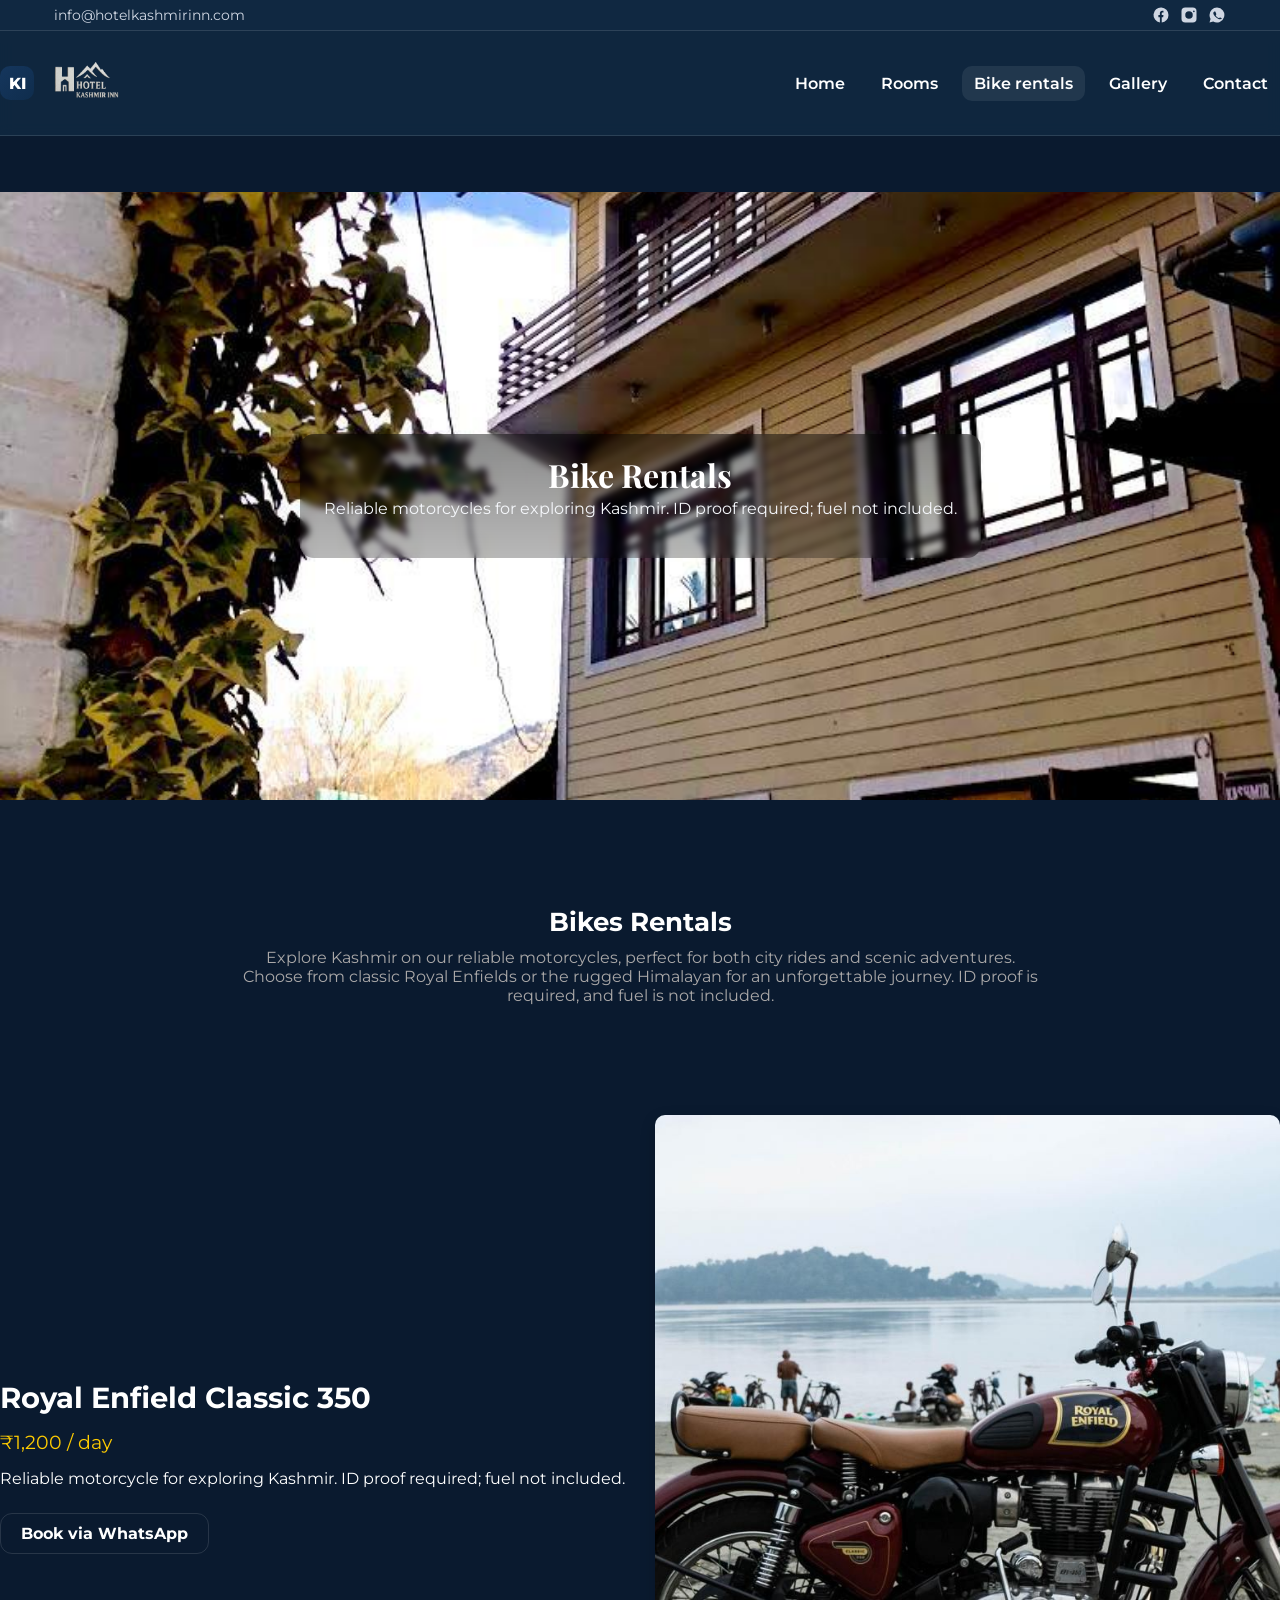
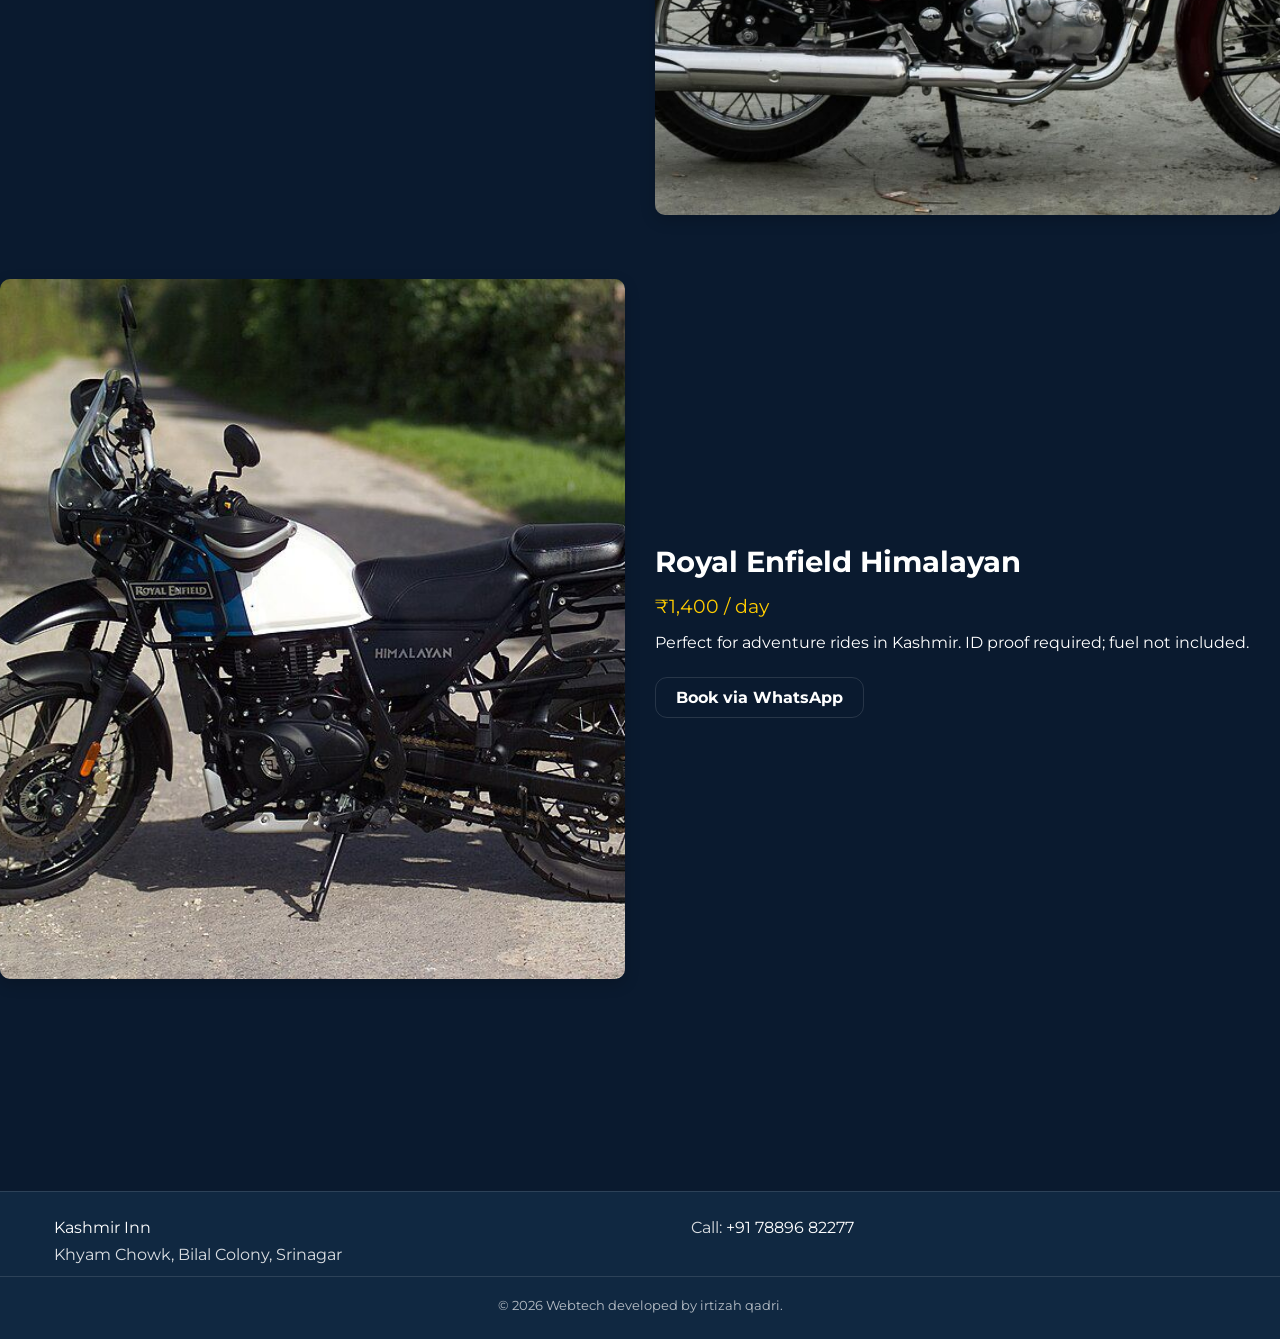
<file: bikes.html>
<!doctype html>
<html lang="en">
<head>
  <meta charset="utf-8" />
  <meta name="viewport" content="width=device-width,initial-scale=1" />
  <title>Bikes — Kashmir Inn</title>
  <link href="https://fonts.googleapis.com/css2?family=Playfair+Display:wght@600;700&family=Montserrat:wght@300;400;600&display=swap" rel="stylesheet">
  <link rel="stylesheet" href="style.css">
</head>
<body>
 <!-- Topbar -->
  <div class="topbar">
    <div class="topbar-inner">
      <a href="mailto:info@hotelkashmirinn.com">info@hotelkashmirinn.com</a>
      <div class="socials">
        <a class="icon" href="https://www.facebook.com/kashmirinn.in" target="_blank" aria-label="Facebook" rel="noopener">
          <svg viewBox="0 0 24 24"><path d="M22 12a10 10 0 1 0-11.5 9.9v-7h-2v-3h2v-2.3c0-2 1.2-3.2 3-3.2.9 0 1.8.1 1.8.1v2h-1c-1 0-1.3.6-1.3 1.2V12h2.3l-.4 3h-1.9v7A10 10 0 0 0 22 12"/></svg>
        </a>
        <a class="icon" href="https://www.instagram.com/hotel_kashmir_inn?igsh=bGM4cWx5dnJvbmRv" target="_blank" aria-label="Instagram" rel="noopener">
          <svg viewBox="0 0 24 24"><path d="M7 2h10a5 5 0 0 1 5 5v10a5 5 0 0 1-5 5H7a5 5 0 0 1-5-5V7a5 5 0 0 1 5-5zm5 5a5 5 0 1 0 0 10 5 5 0 0 0 0-10zm6.5-.9a1.1 1.1 0 1 0 0 2.2 1.1 1.1 0 0 0 0-2.2z"/></svg>
        </a>
        <a class="icon" href="https://wa.me/917889682277" target="_blank" aria-label="WhatsApp" rel="noopener">
          <svg viewBox="0 0 24 24"><path d="M12.1 2A10 10 0 0 0 2 12a9.9 9.9 0 0 0 1.4 5.2L2 22l4.9-1.3A10 10 0 1 0 12.1 2zm5.8 14.6c-.2.6-1.2 1.1-1.7 1.1-.5 0-1 .2-3.3-1-2.8-1.3-4.6-4.1-4.7-4.3-.1-.2-1.1-1.5-1.1-2.8s.7-1.8 1-2c.2-.2.6-.3 1-.3h.2c.3 0 .5 0 .7.6.3.7 1 2.4 1.1 2.6.1.2.1.4 0 .6-.1.2-.2.4-.4.6l-.2.3c-.1.1-.2.3-.1.5.2.4.7 1.3 1.6 2.1 1.1 1 2.1 1.3 2.4 1.5.3.1.5.1.7-.1l.5-.6c.2-.2.4-.2.6-.1.2.1 1.6.8 1.8.9.2.1.5.2.6.3.1.2.1.5 0 .7z"/></svg>
        </a>
      </div>
    </div>
  </div>

  <!-- Header -->
  <header class="site-header">
    <div class="container header-inner">
      <a class="logo-wrap" href="index.html" aria-label="Kashmir Inn home">
        <div class="logo-badge">KI</div>
<img src="kashmir_inn_logo-white transparent.png" alt="Kashmir Inn Logo" 
       style="height:80px; width:auto; object-fit:contain; display:block;">
</a>

      <!-- DESKTOP NAV (inline) -->
      <nav class="main-nav" aria-label="Main">
        <button class="drawer-close" aria-label="Close menu">✕</button>
        <a href="index.html" >Home</a>
        <a href="rooms.html">Rooms</a>
        <a href="bikes.html"class="active">Bike rentals</a>
        <a href="gallery.html">Gallery</a>
        <a href="contact.html">Contact</a>
      </nav>

      <!-- Hamburger -->
      <button class="nav-toggle" aria-label="Toggle navigation">☰</button>
    </div>
  </header>


<!-- Hero Section -->
<section class="hero" aria-label="Rooms Hero">
      <div class="slideshow">
        <div class="slide active"><img src="assets/hero2.jpeg" alt="Rooms hero"></div>
        <div class="hero-overlay"><div class="hero-text">
    <h1>Bike Rentals</h1>
    <p>Reliable motorcycles for exploring Kashmir. ID proof required; fuel not included.</p>
  </div>
</section>

<!-- Bikes Section -->
  <div class="about-Gallery" style="text-align:center; margin-bottom:50px;padding-top: 50px;">
    <h2>Bikes Rentals</h2>
    <p class="lead" style="max-width:800px; margin:auto; color:#aaa8a8;">
Explore Kashmir on our reliable motorcycles, perfect for both city rides and scenic adventures. Choose from classic Royal Enfields or the rugged Himalayan for an unforgettable journey. ID proof is required, and fuel is not included.    </p>
  </div>
  <!-- Bikes Section -->
<main class="content-bottom-space">
  <section class="container" style="padding:60px 0">

    <!-- Bike 1: Text Left, Image Right -->
    <div class="bike-row reveal" style="display:flex;flex-wrap:wrap;align-items:center;gap:30px;margin-bottom:60px">
      <div class="bike-info" style="flex:1;min-width:280px;display:flex;flex-direction:column;gap:15px">
        <h3 style="margin:0;font-size:1.8rem;text-align: left;">Royal Enfield Classic 350</h3>
        <p class="price" style="font-size:1.2rem;color:#ffcc00;margin:0">₹1,200 / day</p>
        <p style="margin:0">Reliable motorcycle for exploring Kashmir. ID proof required; fuel not included.</p>
        <a class="btn" href="https://wa.me/917889682277?text=I%20want%20to%20rent%20Classic%20350" target="_blank" style="width:max-content;padding:10px 20px;margin-top:10px;">Book via WhatsApp</a>
      </div>
      <div style="flex:1;min-width:280px">
        <img src="assets/re bike.jpeg" alt="Classic 350" style="width:100%;height:700px;object-fit:cover;border-radius:10px;box-shadow:0 5px 15px rgba(0,0,0,0.2)">
      </div>
    </div>

    <!-- Bike 2: Image Left, Text Right -->
    <div class="bike-row reveal" style="display:flex;flex-wrap:wrap;align-items:center;gap:30px;margin-bottom:60px;flex-direction:row-reverse">
      <div class="bike-info" style="flex:1;min-width:280px;display:flex;flex-direction:column;gap:15px">
        <h3 style="margin:0;font-size:1.8rem;text-align: left;">Royal Enfield Himalayan</h3>
        <p class="price" style="font-size:1.2rem;color:#ffcc00;margin:0">₹1,400 / day</p>
        <p style="margin:0">Perfect for adventure rides in Kashmir. ID proof required; fuel not included.</p>
        <a class="btn" href="https://wa.me/917889682277?text=I%20want%20to%20rent%20Himalayan" target="_blank" style="width:max-content;padding:10px 20px;margin-top:10px;">Book via WhatsApp</a>
      </div>
      <div style="flex:1;min-width:280px">
        <img src="assets/him bike.jpeg" alt="Himalayan" style="width:100%;height:700px;object-fit:cover;border-radius:10px;box-shadow:0 5px 15px rgba(0,0,0,0.2)">
      </div>
    </div>

  </section>
</main>

  </section>
</main>

<!-- Footer -->
<footer class="site-footer">
  <div class="footer-inner container">
    <div>
      <div class="footer-logo">Kashmir Inn</div>
      <p style="color:rgba(255,255,255,0.85);margin-top:8px">Khyam Chowk, Bilal Colony, Srinagar</p>
    </div>
    <div style="text-align:right">
      <p style="color:rgba(255,255,255,0.85)">Call: <a href="tel:+917889682277" style="color:#fff;text-decoration:none">+91 78896 82277</a></p>
    </div>
  </div>
  <div class="footer-bottom">
    <small style="display:block;text-align:center;margin-top:10px">© <span id="year3"></span> Webtech developed by irtizah qadri.</small>
  </div>
</footer>

<script src="script.js" defer></script>
</body>
</html>
</file>
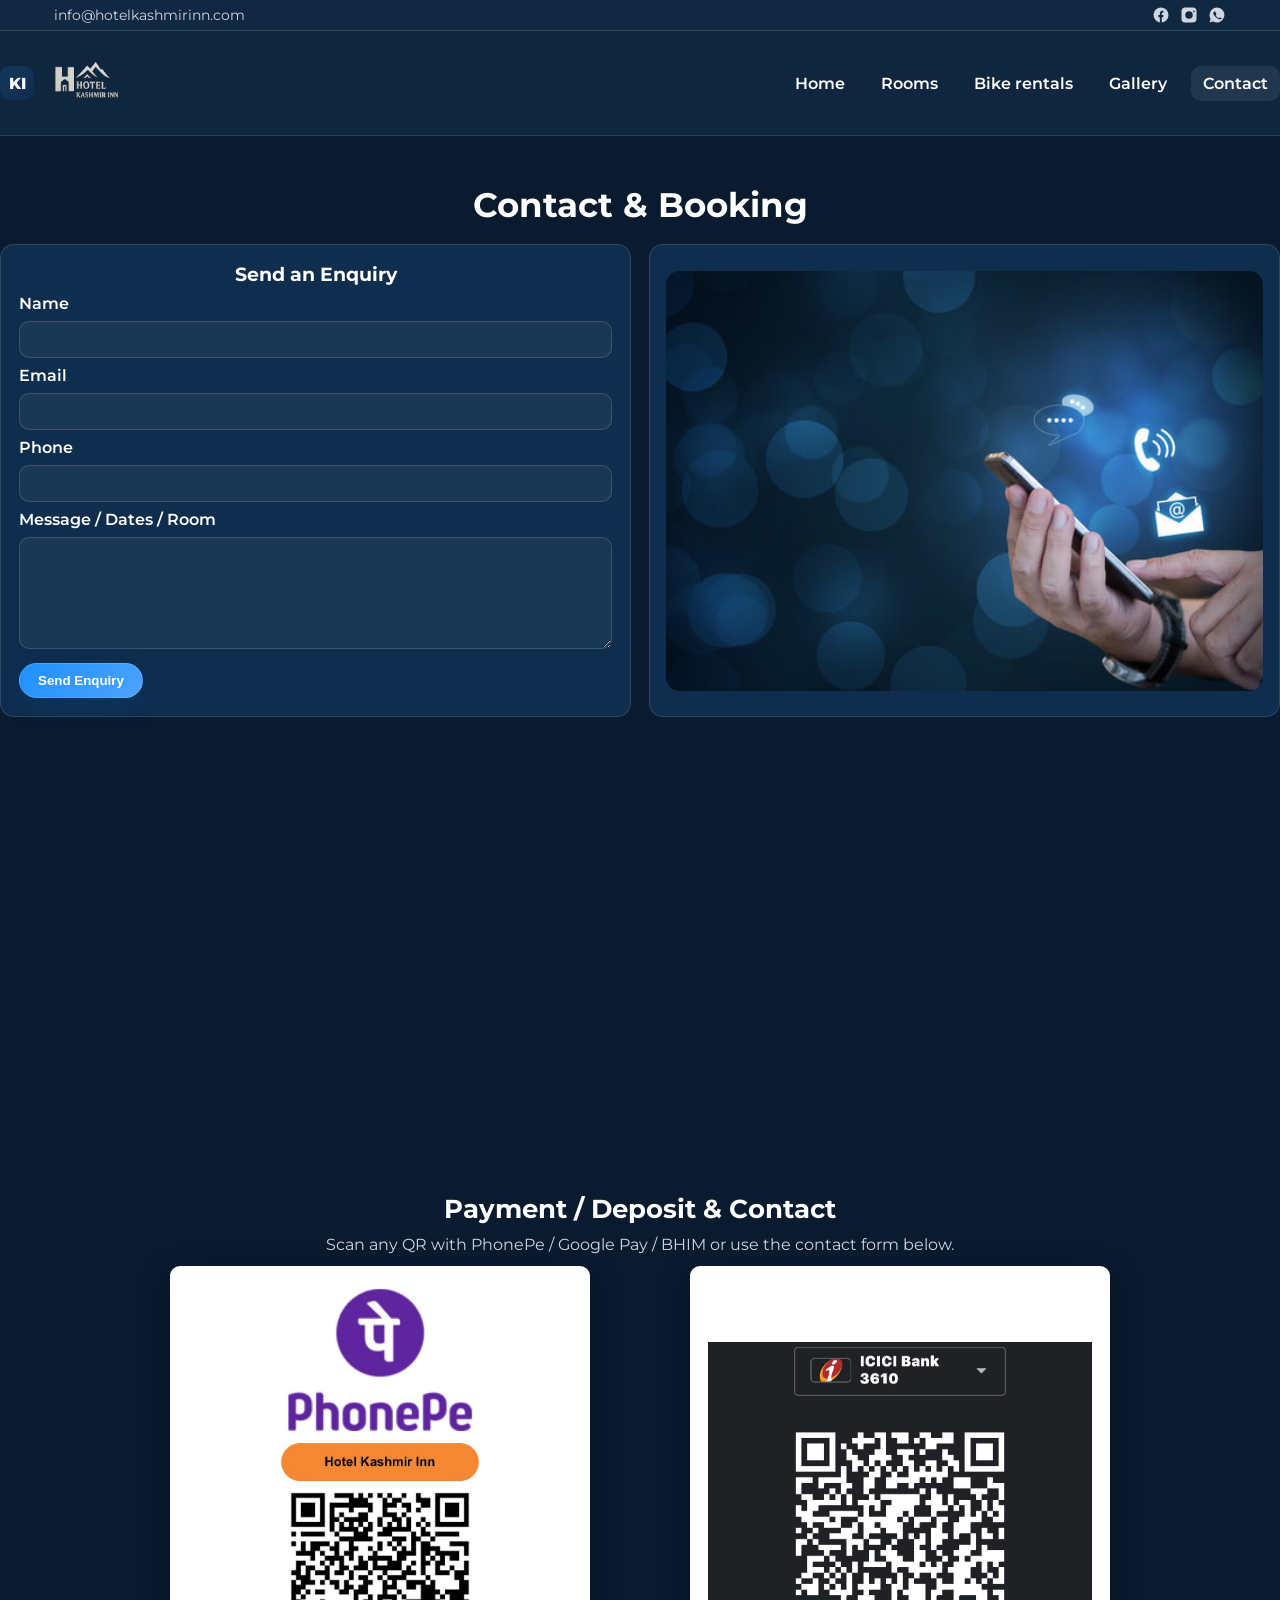
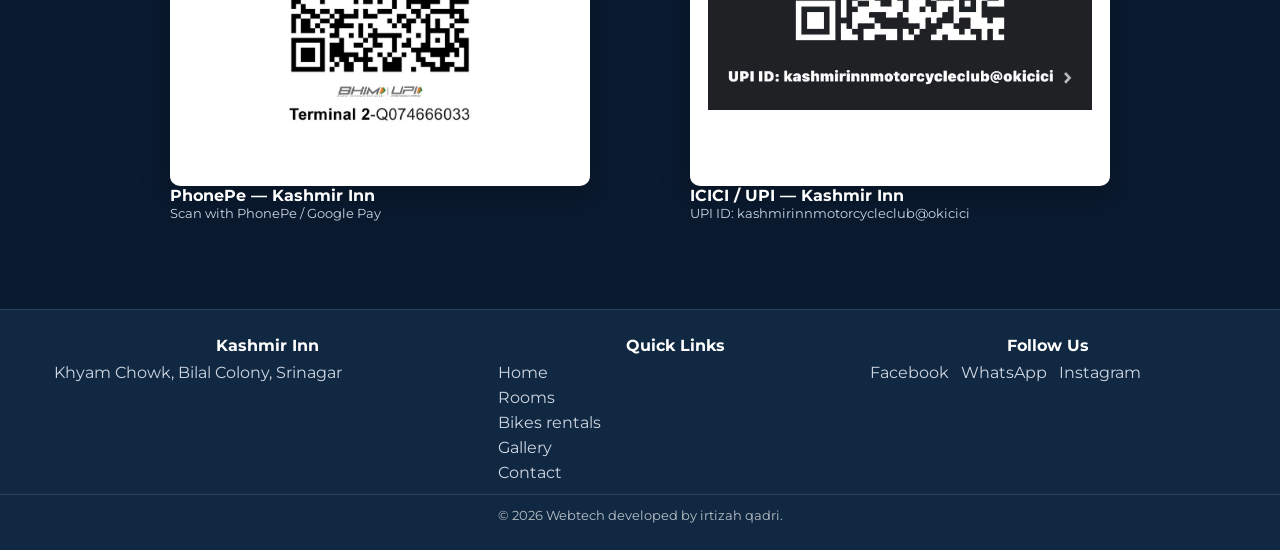
<file: contact.html>
<!doctype html>
<html lang="en">
<head>
  <meta charset="utf-8" />
  <meta name="viewport" content="width=device-width,initial-scale=1" />
  <title>Contact — Kashmir Inn</title>
  <link href="https://fonts.googleapis.com/css2?family=Playfair+Display:wght@600;700&family=Montserrat:wght@300;400;600&display=swap" rel="stylesheet">
  <link rel="stylesheet" href="style.css">
</head>
<body>
   <!-- Topbar -->
  <div class="topbar">
    <div class="topbar-inner">
      <a href="mailto:info@hotelkashmirinn.com">info@hotelkashmirinn.com</a>
      <div class="socials">
        <a class="icon" href="https://www.facebook.com/kashmirinn.in" target="_blank" aria-label="Facebook" rel="noopener">
          <svg viewBox="0 0 24 24"><path d="M22 12a10 10 0 1 0-11.5 9.9v-7h-2v-3h2v-2.3c0-2 1.2-3.2 3-3.2.9 0 1.8.1 1.8.1v2h-1c-1 0-1.3.6-1.3 1.2V12h2.3l-.4 3h-1.9v7A10 10 0 0 0 22 12"/></svg>
        </a>
        <a class="icon" href="https://www.instagram.com/hotel_kashmir_inn?igsh=bGM4cWx5dnJvbmRv" target="_blank" aria-label="Instagram" rel="noopener">
          <svg viewBox="0 0 24 24"><path d="M7 2h10a5 5 0 0 1 5 5v10a5 5 0 0 1-5 5H7a5 5 0 0 1-5-5V7a5 5 0 0 1 5-5zm5 5a5 5 0 1 0 0 10 5 5 0 0 0 0-10zm6.5-.9a1.1 1.1 0 1 0 0 2.2 1.1 1.1 0 0 0 0-2.2z"/></svg>
        </a>
        <a class="icon" href="https://wa.me/917889682277" target="_blank" aria-label="WhatsApp" rel="noopener">
          <svg viewBox="0 0 24 24"><path d="M12.1 2A10 10 0 0 0 2 12a9.9 9.9 0 0 0 1.4 5.2L2 22l4.9-1.3A10 10 0 1 0 12.1 2zm5.8 14.6c-.2.6-1.2 1.1-1.7 1.1-.5 0-1 .2-3.3-1-2.8-1.3-4.6-4.1-4.7-4.3-.1-.2-1.1-1.5-1.1-2.8s.7-1.8 1-2c.2-.2.6-.3 1-.3h.2c.3 0 .5 0 .7.6.3.7 1 2.4 1.1 2.6.1.2.1.4 0 .6-.1.2-.2.4-.4.6l-.2.3c-.1.1-.2.3-.1.5.2.4.7 1.3 1.6 2.1 1.1 1 2.1 1.3 2.4 1.5.3.1.5.1.7-.1l.5-.6c.2-.2.4-.2.6-.1.2.1 1.6.8 1.8.9.2.1.5.2.6.3.1.2.1.5 0 .7z"/></svg>
        </a>
      </div>
    </div>
  </div>

  <!-- Header -->
  <!-- Header -->
  <header class="site-header">
    <div class="container header-inner">
      <a class="logo-wrap" href="index.html" aria-label="Kashmir Inn home">
        <div class="logo-badge">KI</div>
        <img src="kashmir_inn_logo-white transparent.png" alt="Kashmir Inn Logo" 
       style="height:80px; width:auto; object-fit:contain; display:block;">
</a>

      <!-- DESKTOP NAV (inline) -->
      <nav class="main-nav" aria-label="Main">
        <button class="drawer-close" aria-label="Close menu">✕</button>
        <a href="index.html" >Home</a>
        <a href="rooms.html">Rooms</a>
        <a href="bikes.html">Bike rentals</a>
        <a href="gallery.html">Gallery</a>
        <a href="contact.html"class="active">Contact</a>
      </nav>

      <!-- Hamburger -->
      <button class="nav-toggle" aria-label="Toggle navigation">☰</button>
    </div>
  </header>



  <main class="content-bottom-space">
    <!-- No hero: directly form + image row -->
    <section class="container" style="padding:48px 0">
      <h1>Contact & Booking</h1>
      <div class="contact-grid" style="margin-top:18px;grid-template-columns:1fr 1fr">
        <div class="contact-form reveal">
          <h3>Send an Enquiry</h3>
          <form action="https://formspree.io/f/xldlkrgy" method="post" >
            <label>Name</label><input type="text" name="name" required>
            <label>Email</label><input type="email" name="email" required>
            <label>Phone</label><input type="tel" name="phone" required>
            <label>Message / Dates / Room</label><textarea name="message" rows="6" required></textarea>
            <button type="submit" class="btn contact" style="margin-top:10px">Send Enquiry</button>
          </form>
        </div>
        <div class="contact-card reveal" style="display:flex;align-items:center;justify-content:center">
          <img src="contact.jpg" alt="Kashmir Inn" style="width:100%;height:420px;object-fit:cover;border-radius:14px">
        </div>
      </div>
    </section>
    

    <!-- Full width map below -->
     
    <section style="padding:0 0 56px">
      <iframe src="https://www.google.com/maps?q=Khyam%20Chowk%2C%20Bilal%20Colony%2C%20Srinagar&output=embed" width="100%" height="340" style="border:0;display:block" allowfullscreen="" loading="lazy" title="Kashmir Inn Map"></iframe>
    </section>
    <!-- Payment & Contact (on Home) -->
    <section id="paymentBooking" class="container" data-anim="fade" style="padding-top:32px">
      <h2>Payment / Deposit & Contact</h2>
      <p class="lead">Scan any QR with PhonePe / Google Pay / BHIM or use the contact form below.</p>

      <div class="payment-grid" style="display:flex;gap:100px;flex-wrap:wrap;justify-content:center;align-items:flex-start;margin-top:12px">
        <div class="payment-card">
          <div class="qr-wrap" style="width:420px;height:520px;border-radius:10px;background:#fff;display:flex;align-items:center;justify-content:center;padding:1px;border:6px solid #fff;box-shadow:0 10px 30px rgba(0,0,0,0.26)">
            <img src="assets/qr.jpeg" alt="PhonePe sample QR" style="max-width:100%;max-height:100%;object-fit:contain;display:block">
          </div>
          <div style="font-weight:700">PhonePe — Kashmir Inn</div>
          <div style="font-size:13px;color:var(--muted)">Scan with PhonePe / Google Pay</div>
        </div>

        <div class="payment-card">
          <div class="qr-wrap" style="width:420px;height:520px;border-radius:10px;background:#fff;display:flex;align-items:center;justify-content:center;padding:12px;border:6px solid #fff;box-shadow:0 10px 30px rgba(0,0,0,0.26)">
            <img src="assets/qqq.jpeg" alt="ICICI sample QR" style="max-width:100%;max-height:100%;object-fit:contain;display:block">
          </div>
          <div style="font-weight:700">ICICI / UPI — Kashmir Inn</div>
          <div style="font-size:13px;color:var(--muted)">UPI ID: kashmirinnmotorcycleclub@okicici</div>
        </div>
      </div>
    </section>
  </main>

  <footer class="site-footer">
    <div class="footer-inner">
      <div class="footer-col"><h4>Kashmir Inn</h4><p>Khyam Chowk, Bilal Colony, Srinagar</p></div>
      <div class="footer-col"><h4>Quick Links</h4><div class="footer-links"><a href="index.html">Home</a><a href="rooms.html">Rooms</a><a href="bikes.html">Bikes rentals</a><a href="gallery.html">Gallery</a><a href="contact.html">Contact</a></div></div>
      <div class="footer-col"><h4>Follow Us</h4><div class="footer-social"><a href="https://www.facebook.com/kashmirinn.in" target="_blank">Facebook</a><a href="https://wa.me/917889682277" target="_blank">WhatsApp</a><a href="https://www.instagram.com/hotel_kashmir_inn?igsh=bGM4cWx5dnJvbmRv" target="_blank">Instagram</a></div></div>
    </div>
    <div class="footer-bottom"><small>© <span id="year5"></span> Webtech developed by irtizah qadri.</small></div>
  </footer>

  <script src="script.js" defer></script>
</body>
</html>
</file>
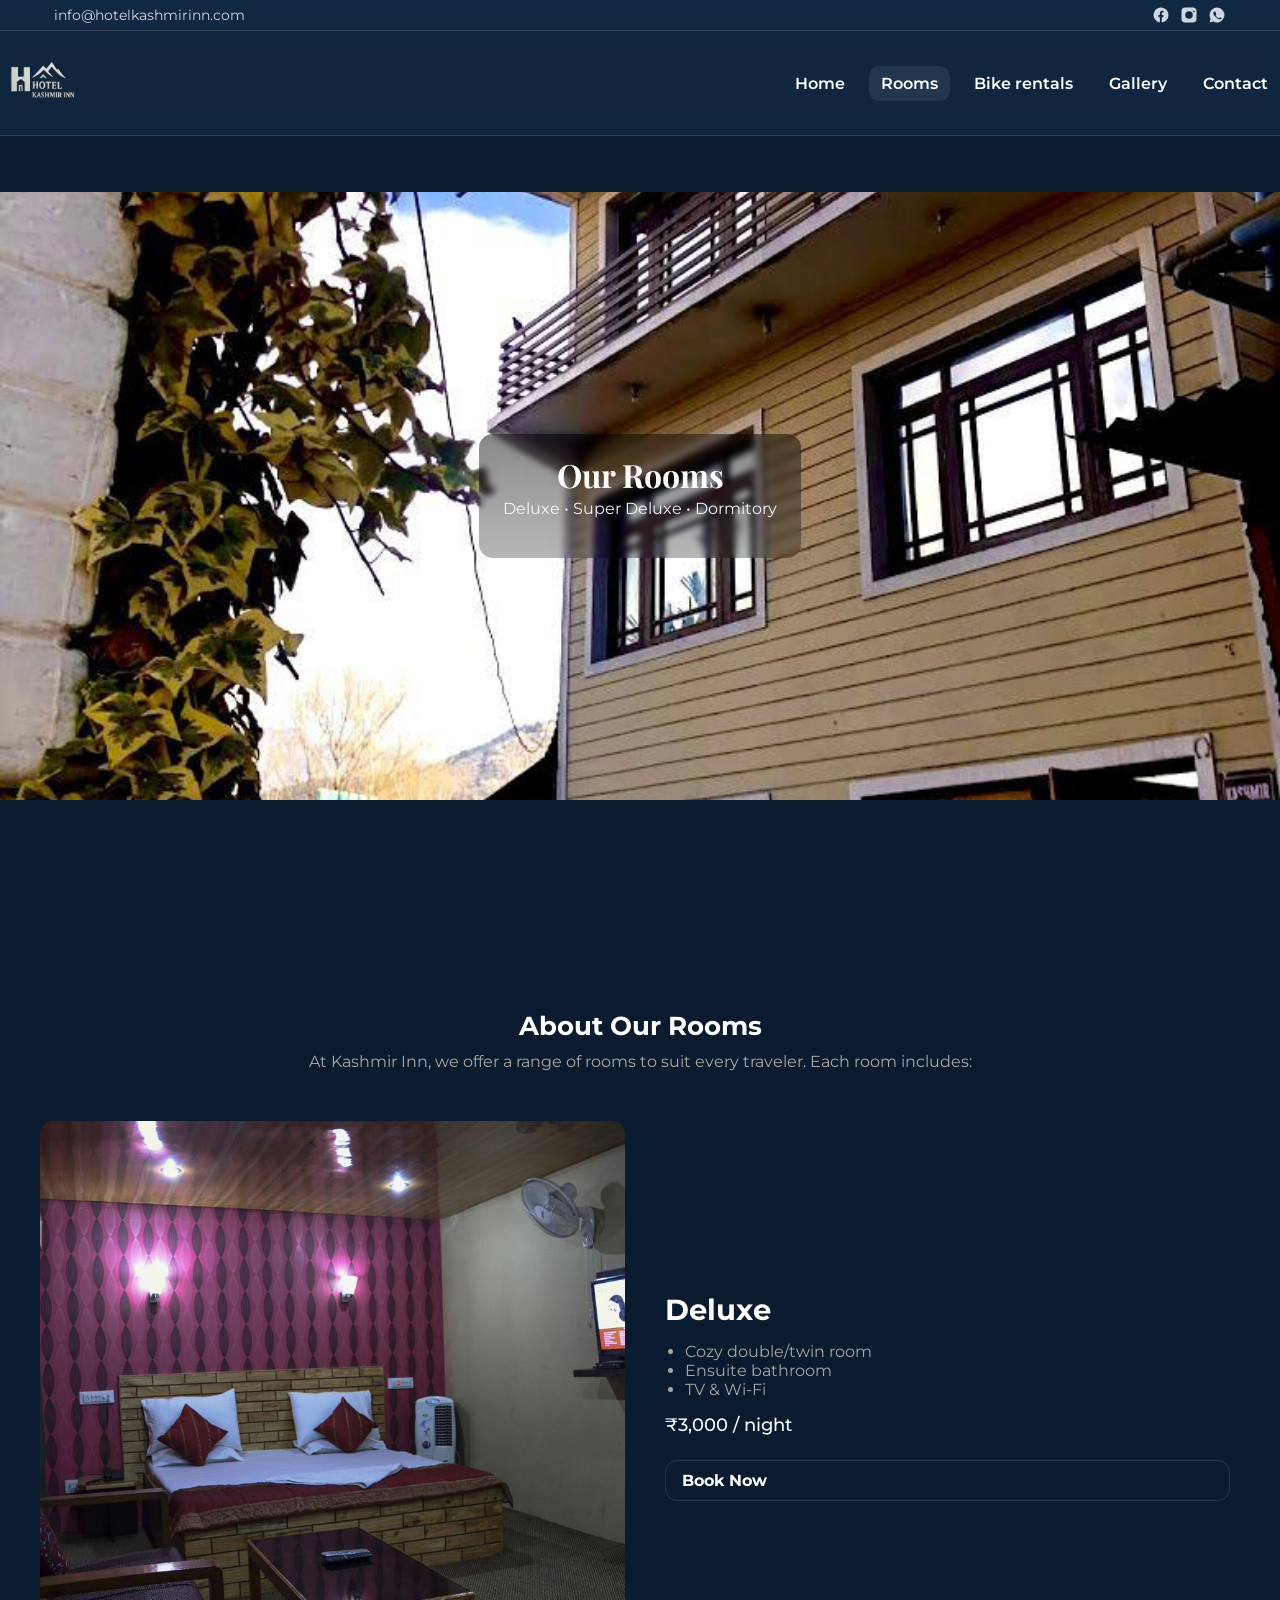
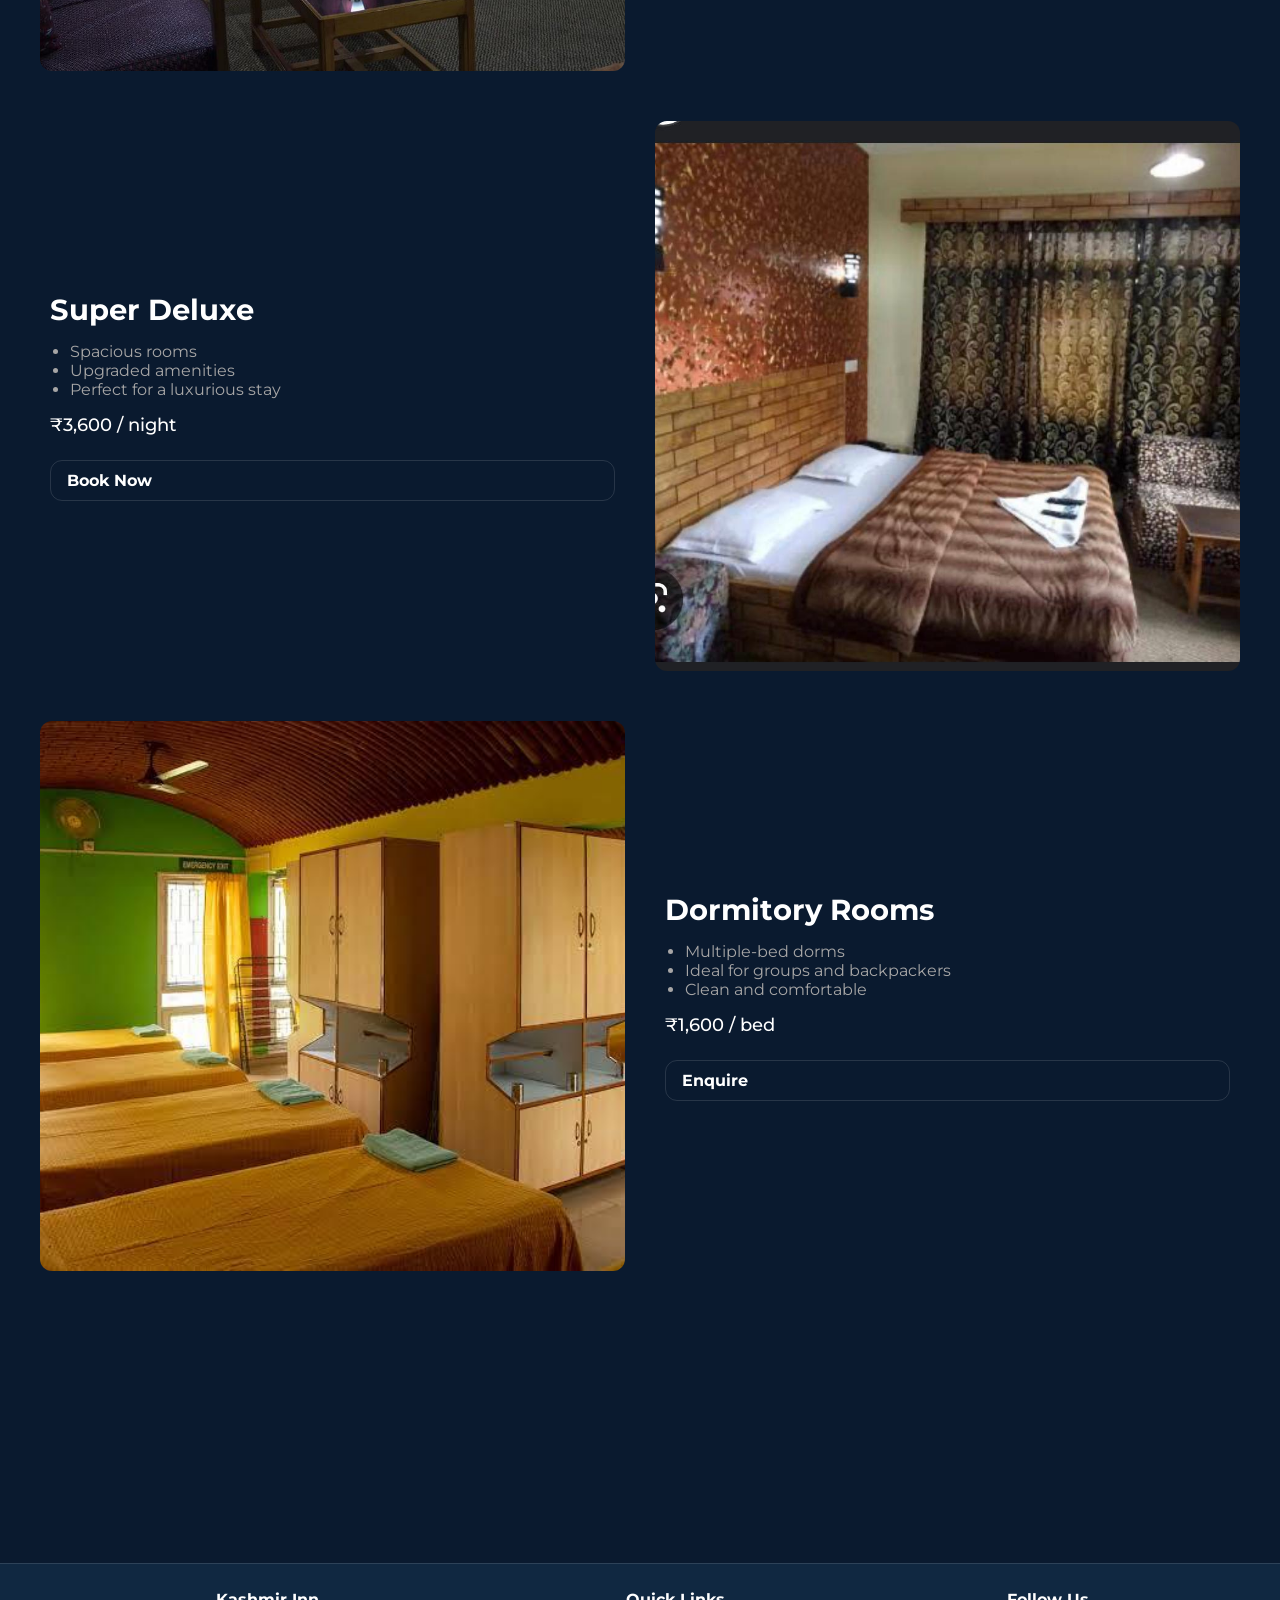
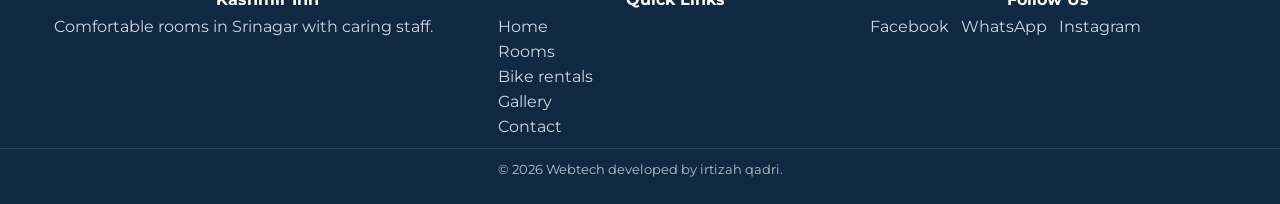
<file: rooms.html>
<!doctype html>
<html lang="en">
<head>
  <meta charset="utf-8" />
  <meta name="viewport" content="width=device-width,initial-scale=1" />
  <title>Kashmir Inn — rooms</title>
  <link href="https://fonts.googleapis.com/css2?family=Playfair+Display:wght@600;700&family=Montserrat:wght@300;400;600&display=swap" rel="stylesheet">
  <link rel="stylesheet" href="style.css">
</head>
<body>
  
  <!-- Topbar -->
  <div class="topbar">
    <div class="topbar-inner">
      <a href="mailto:info@hotelkashmirinn.com">info@hotelkashmirinn.com</a>
      <div class="socials">
        <a class="icon" href="https://www.facebook.com/kashmirinn.in" target="_blank" aria-label="Facebook" rel="noopener">
          <svg viewBox="0 0 24 24"><path d="M22 12a10 10 0 1 0-11.5 9.9v-7h-2v-3h2v-2.3c0-2 1.2-3.2 3-3.2.9 0 1.8.1 1.8.1v2h-1c-1 0-1.3.6-1.3 1.2V12h2.3l-.4 3h-1.9v7A10 10 0 0 0 22 12"/></svg>
        </a>
        <a class="icon" href="https://www.instagram.com/hotel_kashmir_inn?igsh=bGM4cWx5dnJvbmRv" target="_blank" aria-label="Instagram" rel="noopener">
          <svg viewBox="0 0 24 24"><path d="M7 2h10a5 5 0 0 1 5 5v10a5 5 0 0 1-5 5H7a5 5 0 0 1-5-5V7a5 5 0 0 1 5-5zm5 5a5 5 0 1 0 0 10 5 5 0 0 0 0-10zm6.5-.9a1.1 1.1 0 1 0 0 2.2 1.1 1.1 0 0 0 0-2.2z"/></svg>
        </a>
        <a class="icon" href="https://wa.me/917889682277" target="_blank" aria-label="WhatsApp" rel="noopener">
          <svg viewBox="0 0 24 24"><path d="M12.1 2A10 10 0 0 0 2 12a9.9 9.9 0 0 0 1.4 5.2L2 22l4.9-1.3A10 10 0 1 0 12.1 2zm5.8 14.6c-.2.6-1.2 1.1-1.7 1.1-.5 0-1 .2-3.3-1-2.8-1.3-4.6-4.1-4.7-4.3-.1-.2-1.1-1.5-1.1-2.8s.7-1.8 1-2c.2-.2.6-.3 1-.3h.2c.3 0 .5 0 .7.6.3.7 1 2.4 1.1 2.6.1.2.1.4 0 .6-.1.2-.2.4-.4.6l-.2.3c-.1.1-.2.3-.1.5.2.4.7 1.3 1.6 2.1 1.1 1 2.1 1.3 2.4 1.5.3.1.5.1.7-.1l.5-.6c.2-.2.4-.2.6-.1.2.1 1.6.8 1.8.9.2.1.5.2.6.3.1.2.1.5 0 .7z"/></svg>
        </a>
      </div>
    </div>
  </div>

  <!-- Header -->
  <header class="site-header">
    <div class="container header-inner">
      <a class="logo-wrap" href="index.html" aria-label="Kashmir Inn home">
        <img src="kashmir_inn_logo-white transparent.png" alt="Kashmir Inn Logo" 
       style="height:80px; width:auto; object-fit:contain; display:block;">
</a>

      <!-- DESKTOP NAV (inline) -->
      <nav class="main-nav" aria-label="Main">
        <button class="drawer-close" aria-label="Close menu">✕</button>
        <a href="index.html" >Home</a>
        <a href="rooms.html"class="active">Rooms</a>
        <a href="bikes.html">Bike rentals</a>
        <a href="gallery.html">Gallery</a>
        <a href="contact.html">Contact</a>
      </nav>

      <!-- Hamburger -->
      <button class="nav-toggle" aria-label="Toggle navigation">☰</button>
    </div>
  </header>
   <main class="content-bottom-space">
    <!-- Hero (single big image) -->
   
    <!-- Hero (single big image, bigger box) -->
    <section class="hero" aria-label="Rooms Hero">
      <div class="slideshow">
        <div class="slide active"><img src="assets/hero2.jpeg" alt="Rooms hero"></div>
        <div class="hero-overlay"><div class="hero-text"><h1>Our Rooms</h1><p class="lead">Deluxe • Super Deluxe • Dormitory</p></div></div>
      </div>
    </section>

    <section class="container" style="padding:42px 0">

    <section class="container" style="padding:32px 0">
     <section class="container" style="padding:40px 0; max-width:1200px; margin:auto;">
  <!-- About Rooms -->
  <section class="container" style="padding:40px 0; max-width:1200px; margin:auto;">
  <!-- About Rooms -->
  <div class="about-rooms" style="text-align:center; margin-bottom:50px;">
    <h2>About Our Rooms</h2>
    <p class="lead" style="max-width:800px; margin:auto; color:#aaa8a8;">
      At Kashmir Inn, we offer a range of rooms to suit every traveler. Each room includes:
    </p>
  </div>

  <!-- Row 1: Deluxe -->
  <div class="room-row" style="display:grid; grid-template-columns:1fr 1fr; gap:30px; align-items:center; margin-bottom:50px;">
    <img src="assets/del r.jpeg" alt="Deluxe" style="width:100%; height:550px; object-fit:cover; border-radius:12px;">
    <div style="display:flex; flex-direction:column; justify-content:flex-start; gap:15px; padding:10px; text-align:left;">
      <h3 style="margin:0; font-size:1.8rem;text-align:left;">Deluxe</h3>
      <ul style="margin:0; padding-left:20px; color:#a7a6a6;">
        <li>Cozy double/twin room</li>
        <li>Ensuite bathroom</li>
        <li>TV & Wi‑Fi</li>
      </ul>
      <p style="margin:0; font-weight:500; font-size:1.1rem;">₹3,000 / night</p>
      <a href="contact.html" class="btn" style=" margin-top:10px;">Book Now</a>
    </div>
  </div>

  <!-- Row 2: Super Deluxe -->
  <div class="room-row" style="display:grid; grid-template-columns:1fr 1fr; gap:30px; align-items:center; margin-bottom:50px;">
    <div style="display:flex; flex-direction:column; justify-content:flex-start; gap:15px; padding:10px; text-align:left;">
      <h3 style="margin:0; font-size:1.8rem;text-align:left;">Super Deluxe</h3>
      <ul style="margin:0; padding-left:20px; color:#a7a6a6;">
        <li>Spacious rooms</li>
        <li>Upgraded amenities</li>
        <li>Perfect for a luxurious stay</li>
      </ul>
      <p style="margin:0; font-weight:500; font-size:1.1rem;">₹3,600 / night</p>
      <a href="contact.html" class="btn" style=" margin-top:10px;">Book Now</a>
    </div>
    <img src="assets/sdr.jpeg" alt="Super Deluxe" style="width:100%; height:550px; object-fit:cover; border-radius:12px;">
  </div>

  <!-- Row 3: Dormitory -->
  <div class="room-row" style="display:grid; grid-template-columns:1fr 1fr; gap:30px; align-items:center; margin-bottom:50px;">
    <img src="assets/de room.jpeg" alt="Dormitory" style="width:100%; height:550px; object-fit:cover; border-radius:12px;">
    <div style="display:flex; flex-direction:column; justify-content:flex-start; gap:15px; padding:10px; text-align:left;">
      <h3 style="margin:0; font-size:1.8rem;text-align:left;">Dormitory Rooms</h3>
      <ul style="margin:0; padding-left:20px; color:#a7a6a6;">
        <li>Multiple-bed dorms</li>
        <li>Ideal for groups and backpackers</li>
        <li>Clean and comfortable</li>
      </ul>
      <p style="margin:0; font-weight:500; font-size:1.1rem;">₹1,600 / bed</p>
      <a href="contact.html" class="btn" style=" margin-top:10px;">Enquire</a>
    </div>
  </div>
</section>

  </main>

  <footer class="site-footer">
    <div class="footer-inner">
      <div class="footer-col"><h4>Kashmir Inn</h4><p>Comfortable rooms in Srinagar with caring staff.</p></div>
      <div class="footer-col"><h4>Quick Links</h4><div class="footer-links"><a href="index.html">Home</a><a href="rooms.html">Rooms</a> <a href="bikes.html">Bike rentals</a><a href="gallery.html">Gallery</a><a href="contact.html">Contact</a></div></div>
      <div class="footer-col"><h4>Follow Us</h4><div class="footer-social"><a href="https://www.facebook.com/kashmirinn.in" target="_blank">Facebook</a><a href="https://wa.me/917889682277" target="_blank">WhatsApp</a><a href="https://www.instagram.com/hotel_kashmir_inn?igsh=bGM4cWx5dnJvbmRv" target="_blank">Instagram</a></div></div>
    </div>
    <div class="footer-bottom"><small>© <span id="year2"></span> Webtech developed by irtizah qadri.</small></div>
  </footer>

  <script src="script.js" defer></script>
</body>
</html>
</file>
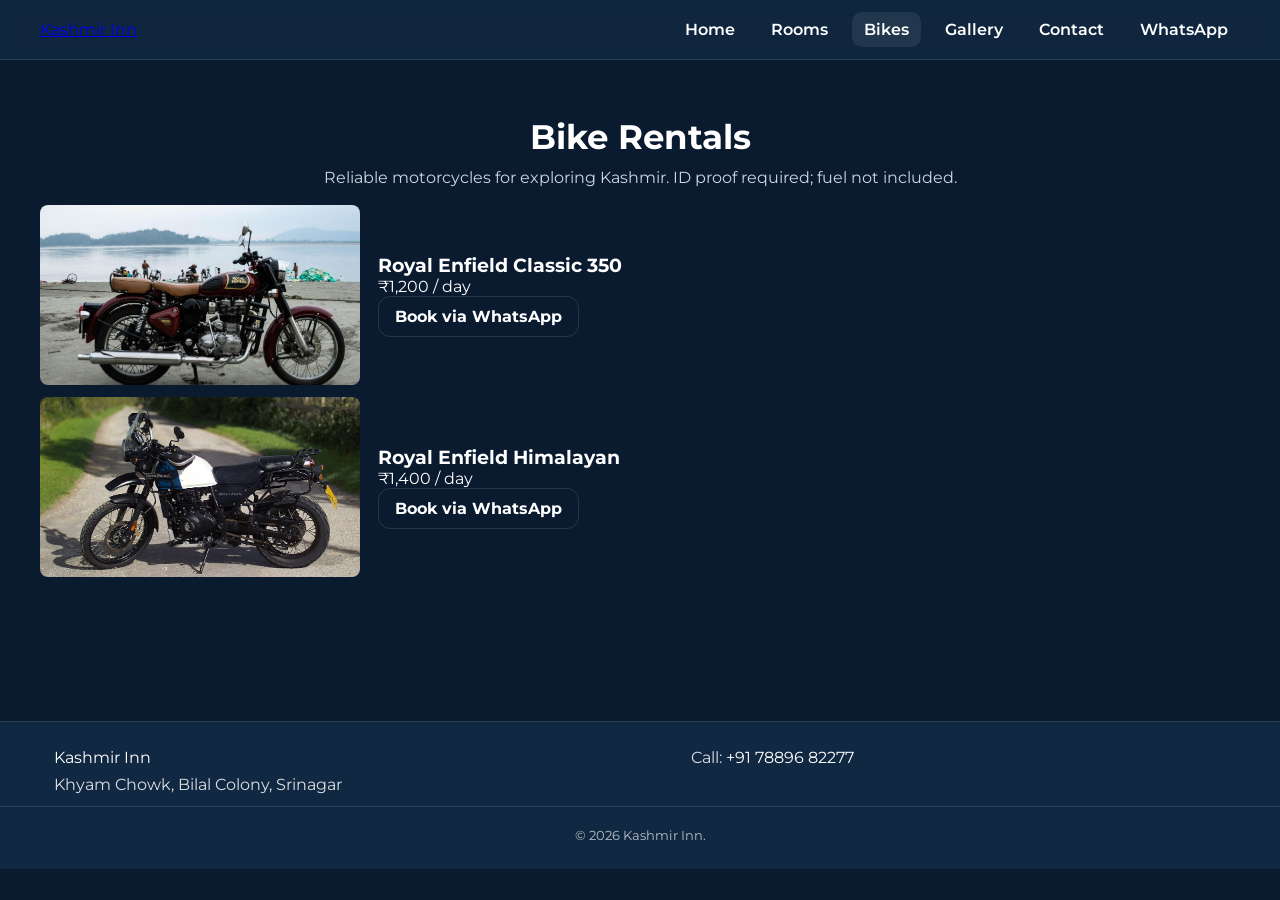
<file: web/bikes.html>
<!doctype html>
<html lang="en">
<head>
  <meta charset="utf-8" />
  <meta name="viewport" content="width=device-width,initial-scale=1" />
  <title>Bikes — Kashmir Inn</title>
  <link href="https://fonts.googleapis.com/css2?family=Playfair+Display:wght@600;700&family=Montserrat:wght@300;400;600&display=swap" rel="stylesheet">
  <link rel="stylesheet" href="style.css">
</head>
<body>
<header class="site-header">
  <div class="container header-inner">
    <a class="logo" href="index.html">Kashmir Inn</a>
    <nav class="main-nav">
      <a href="index.html">Home</a>
      <a href="rooms.html">Rooms</a>
      <a href="bikes.html" class="active">Bikes</a>
      <a href="gallery.html">Gallery</a>
      <a href="contact.html">Contact</a>
      <a class="whatsapp-btn" href="https://wa.me/917889682277" target="_blank" rel="noopener">WhatsApp</a>
      </nav>
    </nav>
    <button class="nav-toggle">☰</button>
  </div>
</header>

<main class="content-bottom-space">
  <section class="container" style="padding:56px 0">
    <h1>Bike Rentals</h1>
    <p class="lead">Reliable motorcycles for exploring Kashmir. ID proof required; fuel not included.</p>

    <div style="margin-top:18px">
      <div class="bike-row" style="margin-bottom:12px;display:flex;gap:18px;align-items:center">
        <img src="assets/re bike.jpeg" alt="Classic 350" style="width:320px;height:180px;object-fit:cover;border-radius:8px">
        <div><h3>Royal Enfield Classic 350</h3><p class="price">₹1,200 / day</p><a class="btn" href="https://wa.me/917889682277?text=I%20want%20to%20rent%20Classic%20350" target="_blank">Book via WhatsApp</a></div>
      </div>

      <div class="bike-row" style="display:flex;gap:18px;align-items:center">
        <img src="assets/him bike.jpeg" alt="Himalayan" style="width:320px;height:180px;object-fit:cover;border-radius:8px">
        <div><h3>Royal Enfield Himalayan</h3><p class="price">₹1,400 / day</p><a class="btn" href="https://wa.me/917889682277?text=I%20want%20to%20rent%20Himalayan" target="_blank">Book via WhatsApp</a></div>
      </div>
    </div>
  </section>
</main>

<footer class="site-footer">
  <div class="footer-inner container">
    <div><div class="footer-logo">Kashmir Inn</div><p style="color:rgba(255,255,255,0.85);margin-top:8px">Khyam Chowk, Bilal Colony, Srinagar</p></div>
    <div style="text-align:right"><p style="color:rgba(255,255,255,0.85)">Call: <a href="tel:+917889682277" style="color:#fff;text-decoration:none">+91 78896 82277</a></p></div>
  </div>
  <div class="footer-bottom"><small style="display:block;text-align:center;margin-top:10px">© <span id="year3"></span> Kashmir Inn.</small></div>
</footer>

<script src="script.js" defer></script>
</body>
</html>
</file>
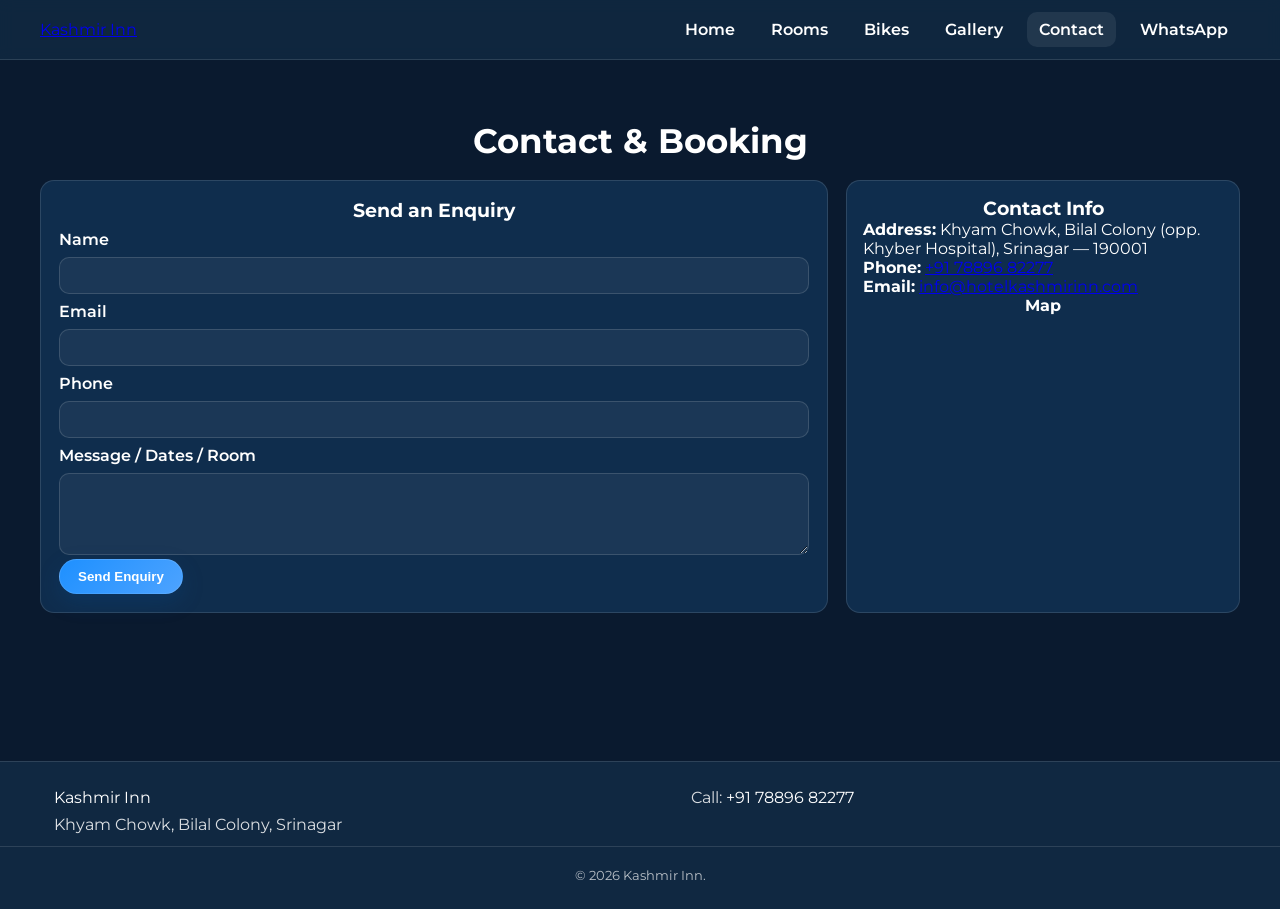
<file: web/contact.html>
<!doctype html>
<html lang="en">
<head>
  <meta charset="utf-8" />
  <meta name="viewport" content="width=device-width,initial-scale=1" />
  <title>Contact — Kashmir Inn</title>
  <link href="https://fonts.googleapis.com/css2?family=Playfair+Display:wght@600;700&family=Montserrat:wght@300;400;600&display=swap" rel="stylesheet">
  <link rel="stylesheet" href="style.css">
</head>
<body>
<header class="site-header">
  <div class="container header-inner">
    <a class="logo" href="index.html">Kashmir Inn</a>
    <nav class="main-nav">
      <a href="index.html">Home</a>
      <a href="rooms.html">Rooms</a>
      <a href="bikes.html">Bikes</a>
      <a href="gallery.html">Gallery</a>
      <a href="contact.html" class="active">Contact</a>
      <a class="whatsapp-btn" href="https://wa.me/917889682277" target="_blank" rel="noopener">WhatsApp</a>
      </nav>
    </nav>
    <button class="nav-toggle">☰</button>
  </div>
</header>

<main class="content-bottom-space">
  <section style="padding:60px 0" class="container">
    <h1>Contact & Booking</h1>
    <div class="contact-grid" style="margin-top:18px">
      <div class="contact-form reveal">
        <h3>Send an Enquiry</h3>
        <form action="mailto:info@hotelkashmirinn.com" method="get" enctype="text/plain">
          <label>Name</label><input type="text" name="name" required>
          <label>Email</label><input type="email" name="email" required>
          <label>Phone</label><input type="tel" name="phone" required>
          <label>Message / Dates / Room</label><textarea name="message" rows="4" required></textarea>
          <button type="submit" class="btn contact">Send Enquiry</button>
        </form>
      </div>

      <div class="contact-card reveal">
        <h3>Contact Info</h3>
        <p><strong>Address:</strong> Khyam Chowk, Bilal Colony (opp. Khyber Hospital), Srinagar — 190001</p>
        <p><strong>Phone:</strong> <a href="tel:+917889682277">+91 78896 82277</a></p>
        <p><strong>Email:</strong> <a href="mailto:info@hotelkashmirinn.com">info@hotelkashmirinn.com</a></p>
        <h4>Map</h4>
        <iframe src="https://www.google.com/maps?q=Khyam%20Chowk%2C%20Bilal%20Colony%2C%20Srinagar&output=embed" width="100%" height="200" style="border:0;" allowfullscreen="" loading="lazy"></iframe>
      </div>
    </div>
  </section>
</main>

<footer class="site-footer">
  <div class="footer-inner container">
    <div><div class="footer-logo">Kashmir Inn</div><p style="color:rgba(255,255,255,0.85);margin-top:8px">Khyam Chowk, Bilal Colony, Srinagar</p></div>
    <div style="text-align:right"><p style="color:rgba(255,255,255,0.85)">Call: <a href="tel:+917889682277" style="color:#fff;text-decoration:none">+91 78896 82277</a></p></div>
  </div>
  <div class="footer-bottom"><small style="display:block;text-align:center;margin-top:10px">© <span id="year5"></span> Kashmir Inn.</small></div>
</footer>

<script src="script.js" defer></script>
</body>
</html>
</file>
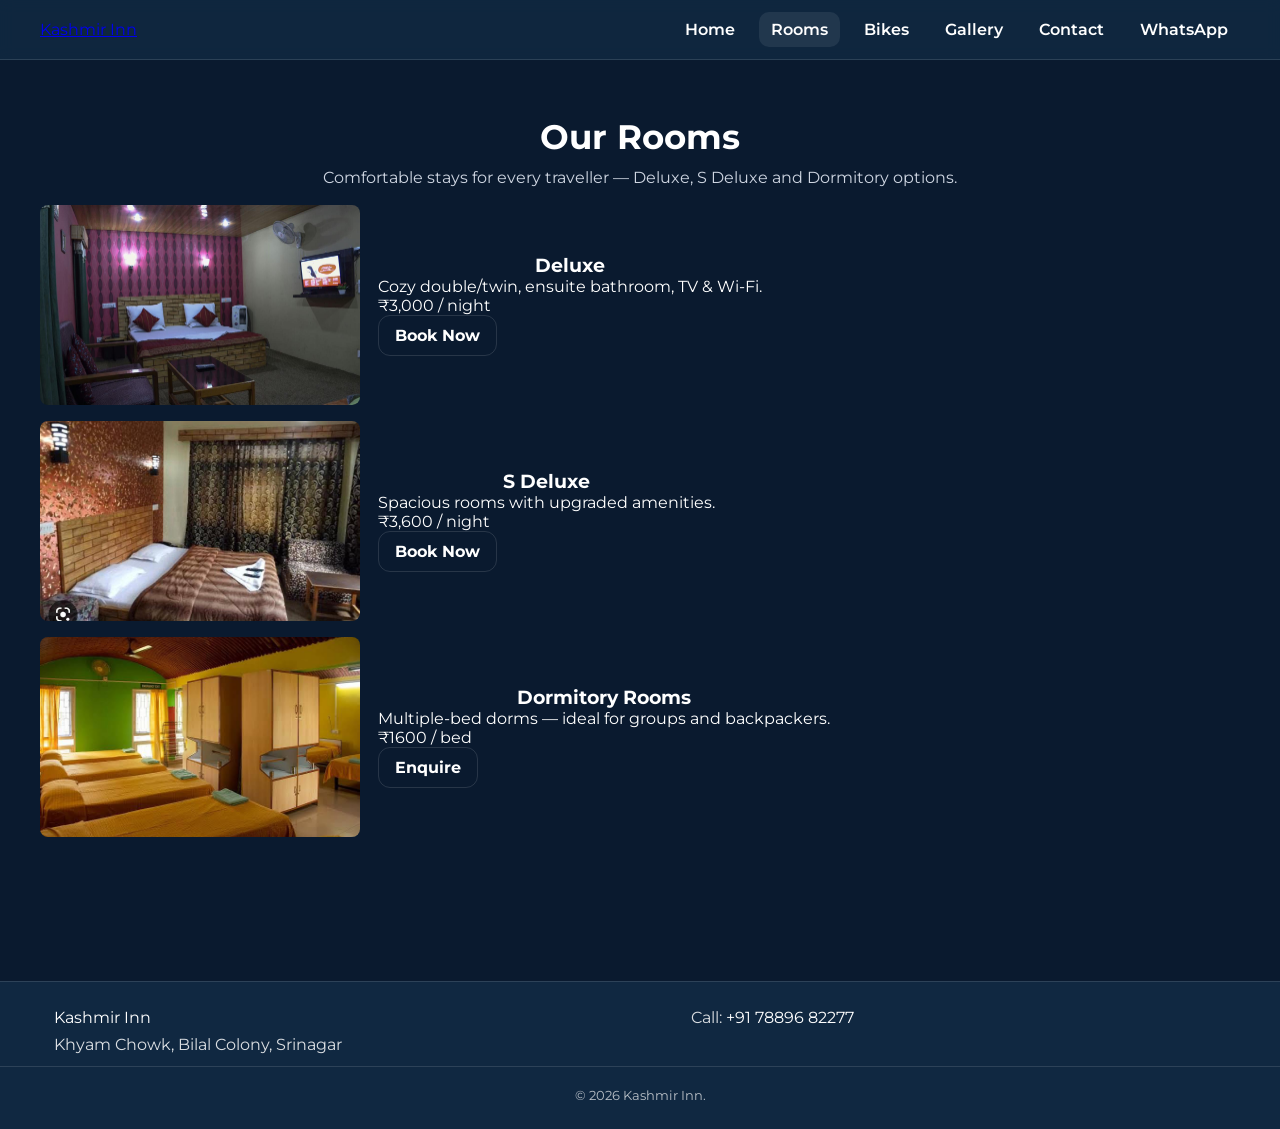
<file: web/rooms.html>
<!doctype html>
<html lang="en">
<head>
  <meta charset="utf-8" />
  <meta name="viewport" content="width=device-width,initial-scale=1" />
  <title>Rooms — Kashmir Inn</title>
  <link href="https://fonts.googleapis.com/css2?family=Playfair+Display:wght@600;700&family=Montserrat:wght@300;400;600&display=swap" rel="stylesheet">
  <link rel="stylesheet" href="style.css">
</head>
<body>
<header class="site-header">
  <div class="container header-inner">
    <a class="logo" href="index.html">Kashmir Inn</a>
    <nav class="main-nav">
      <a href="index.html">Home</a>
      <a href="rooms.html" class="active">Rooms</a>
      <a href="bikes.html">Bikes</a>
      <a href="gallery.html">Gallery</a>
      <a href="contact.html">Contact</a>
      <a class="whatsapp-btn" href="https://wa.me/917889682277" target="_blank" rel="noopener">WhatsApp</a>
      </nav>
    </nav>
    <button class="nav-toggle">☰</button>
  </div>
</header>

<main class="content-bottom-space">
  <section class="container" style="padding:56px 0">
    <h1>Our Rooms</h1>
    <p class="lead">Comfortable stays for every traveller — Deluxe, S Deluxe and Dormitory options.</p>

    <div style="margin-top:18px">
      <div class="room-row" style="margin-bottom:16px;display:flex;gap:18px;align-items:center">
        <img src="assets/del r.jpeg" alt="Deluxe" style="width:320px;height:200px;object-fit:cover;border-radius:8px">
        <div>
          <h3>Deluxe</h3>
          <p>Cozy double/twin, ensuite bathroom, TV & Wi-Fi.</p>
          <p class="price">₹3,000 / night</p>
          <a class="btn" href="contact.html">Book Now</a>
        </div>
      </div>

      <div class="room-row" style="margin-bottom:16px;display:flex;gap:18px;align-items:center">
        <img src="assets/sdr.jpeg" alt="S Deluxe" style="width:320px;height:200px;object-fit:cover;border-radius:8px">
        <div>
          <h3>S Deluxe</h3>
          <p>Spacious rooms with upgraded amenities.</p>
          <p class="price">₹3,600 / night</p>
          <a class="btn" href="contact.html">Book Now</a>
        </div>
      </div>

      <div class="room-row" style="display:flex;gap:18px;align-items:center">
        <img src="assets/de room.jpeg" alt="Dormitory" style="width:320px;height:200px;object-fit:cover;border-radius:8px">
        <div>
          <h3>Dormitory Rooms</h3>
          <p>Multiple-bed dorms — ideal for groups and backpackers.</p>
          <p class="price">₹1600 / bed</p>
          <a class="btn" href="contact.html">Enquire</a>
        </div>
      </div>
    </div>
  </section>
</main>

<footer class="site-footer">
  <div class="footer-inner container">
    <div><div class="footer-logo">Kashmir Inn</div><p style="color:rgba(255,255,255,0.85);margin-top:8px">Khyam Chowk, Bilal Colony, Srinagar</p></div>
    <div style="text-align:right"><p style="color:rgba(255,255,255,0.85)">Call: <a href="tel:+917889682277" style="color:#fff;text-decoration:none">+91 78896 82277</a></p></div>
  </div>
  <div class="footer-bottom"><small style="display:block;text-align:center;margin-top:10px">© <span id="year2"></span> Kashmir Inn.</small></div>
</footer>

<script src="script.js" defer></script>
</body>
</html>
</file>
<file: style.css>
/* RESET & BASE */
*{box-sizing:border-box;margin:0;padding:0}
html{scroll-behavior:smooth}
:root{
  --bg:#0A1A2F;--bg-2:#102841;--card:#0f2d4d;--text:#ffffff;--muted:#cfd6e2;
  --line:rgba(255,255,255,.12);--accent:#4DA3FF;--accent-2:#1E90FF;
}
body{font-family:"Montserrat",system-ui,-apple-system,"Segoe UI",Roboto,Arial,sans-serif;color:var(--text);background:var(--bg);min-height:100vh;display:flex;flex-direction:column;-webkit-font-smoothing:antialiased;-moz-osx-font-smoothing:grayscale}
.container{max-width:1600px;margin:0 auto;padding:0 14px}

/* TOPBAR */
.topbar{background:var(--bg-2);border-bottom:1px solid var(--line)}
.topbar-inner{max-width:1200px;margin:0 auto;padding:6px 14px;display:flex;align-items:center;justify-content:space-between;gap:10px}
.topbar a{color:var(--muted);text-decoration:none;font-size:14px}
.topbar .socials{display:flex;gap:10px;align-items:center}
.topbar .icon{width:18px;height:18px;display:inline-block}
.topbar .icon svg{width:18px;height:18px;fill:var(--muted)}
.topbar .icon:hover svg{fill:var(--accent)}

/* HEADER / NAV */
.site-header{position:sticky;top:0;z-index:120;background:rgba(16,40,65,0.9);border-bottom:1px solid var(--line);backdrop-filter:blur(8px)}
.header-inner{display:flex;align-items:center;justify-content:space-between;padding:12px 0}
.logo-wrap{display:flex;align-items:center;gap:10px;text-decoration:none}
.logo-badge{width:34px;height:34px;border-radius:10px;background:linear-gradient(135deg,#15365d,#0f2d4d);display:grid;place-items:center;color:#fff;font-weight:800}
.logo-text{font-family:'Playfair Display',Georgia,serif;font-size:22px;color:#fff;text-decoration:none}
.main-nav{display:flex;gap:12px;align-items:center}
.main-nav a{color:#fff;text-decoration:none;padding:8px 12px;border-radius:10px;font-weight:600}
.main-nav a.active,.main-nav a:hover{background:rgba(255,255,255,0.08)}

/* Toggle button (hidden on desktop) */
.nav-toggle{
  display:none;
  background:none;
  border:0;
  font-size:22px;
  cursor:pointer;
  color:#fff;
}

/* Drawer close button (hidden on desktop) */
.drawer-close{display:none;background:none;border:0;color:#fff;font-size:28px;margin-left:auto}

/* HEADING STYLE */
h1,h2,h3,h4{font-weight:700;text-align:center}
h1{font-size:34px;margin-bottom:10px}
h2{font-size:26px;margin-bottom:10px}
@media (max-width:600px){h1{font-size:22px}h2{font-size:20px}}
.lead{color:var(--muted);text-align:center}

/* HERO */
.hero{position:relative;min-height:560px;height:80vh;overflow:hidden}
.hero--small{height:60vh}
.slideshow{position:relative;width:100%;height:100%}
.slide{position:absolute;inset:0;opacity:0;transition:opacity .9s ease;pointer-events:none}
.slide.active{opacity:1;pointer-events:auto}
.slide img{width:100%;height:100%;object-fit:cover;object-position:center;display:block}

/* hero controls */
.slide-prev,.slide-next{position:absolute;top:50%;transform:translateY(-50%);width:48px;height:48px;border-radius:10px;border:1px solid var(--line);background:rgba(10,26,47,0.6);box-shadow:0 8px 22px rgba(0,0,0,0.18);font-size:22px;cursor:pointer;z-index:40;color:#fff}
.slide-prev{left:14px}.slide-next{right:14px}
.slide-dots{position:absolute;left:50%;transform:translateX(-50%);bottom:18px;display:flex;gap:8px;z-index:40}
.slide-dots .dot{width:10px;height:10px;border-radius:50%;background:rgba(255,255,255,0.6);border:0;cursor:pointer}

/* hero text centered */
.hero-overlay{position:absolute;inset:0;display:flex;align-items:center;justify-content:center;pointer-events:none;padding:16px}
.hero-text{pointer-events:auto;background:linear-gradient(180deg,rgba(0,0,0,.46),rgba(0,0,0,.28));color:#fff;padding:24px;border-radius:14px;max-width:980px;text-align:center;backdrop-filter:blur(3px)}
.hero-text h1{font-family:'Playfair Display',Georgia,serif;font-size:32px;line-height:1.04;margin-bottom:8px}
.hero-text p{color:#f5f7fb;margin-bottom:16px;font-size:16px}
.hero-actions{display:flex;gap:12px;justify-content:center;flex-wrap:wrap}

/* Buttons */
.btn{display:inline-block;padding:10px 16px;border-radius:12px;text-decoration:none;border:1px solid var(--line);font-weight:700;color:#fff;background:transparent}
.btn:hover{border-color:transparent;background:rgba(255,255,255,0.1)}
.btn.small{padding:8px 12px;font-size:14px}
.btn.accent{background:linear-gradient(135deg,#1e90ff,#4da3ff);border-color:transparent}
.btn.contact{background:linear-gradient(135deg,#1e90ff,#4da3ff);color:#fff;padding:9px 18px;border-radius:25px;box-shadow:0 8px 22px rgba(0,80,160,0.22)}

/* Sections */
section{padding:56px 0}

/* Featured Rooms */
.featured-rooms{background:var(--bg-2);border-top:1px solid var(--line);border-bottom:1px solid var(--line)}
.featured-rooms .rooms-grid{display:grid;grid-template-columns:repeat(3,1fr);gap:18px}
.room-card{background:var(--card);border-radius:14px;overflow:hidden;box-shadow:0 10px 30px rgba(0,0,0,0.28);border:1px solid var(--line)}
.room-card img{width:100%;height:260px;object-fit:cover}
.room-body{padding:16px;text-align:center}
.room-body p{color:var(--muted)}
.featured-rooms .room-card,.featured-rooms [data-anim],.featured-rooms .reveal{opacity:1!important;transform:none!important}

/* Services */
.services{background:var(--bg)}
.services-grid{display:grid;gap:14px;grid-template-columns:repeat(3,1fr);margin-top:14px}
.service-card{background:var(--card);border:1px solid var(--line);border-radius:14px;padding:18px;text-align:center}
.service-card .icon{width:34px;height:34px;margin:0 auto 8px}
.service-card p{color:var(--muted);margin-top:4px}

/* Bikes */
.bikes-list .bike-row{display:flex;gap:18px;align-items:center;margin:18px 0;background:var(--card);padding:14px;border-radius:14px;border:1px solid var(--line)}
.bikes-list .bike-row img{width:320px;height:180px;object-fit:cover;border-radius:10px}

/* /* Gallery */
.gallery-grid{display:grid;gap:14px;grid-template-columns:repeat(auto-fit,minmax(260px,1fr));width:100%}
.gallery-grid .item{display:block;overflow:hidden;border-radius:10px;background:#0c2038;border:1px solid var(--line)}
.gallery-grid .item img{display:block;width:100%;height:220px;object-fit:cover;border-radius:8px}
@media (min-width:1200px){ .gallery-grid .item img{height:260px} .gallery-grid{grid-template-columns:repeat(3,1fr)} }
@media (max-width:999px){ .gallery-grid{grid-template-columns:repeat(2,1fr)} .gallery-grid .item img{height:220px} }
@media (max-width:600px){ .gallery-grid{grid-template-columns:1fr} .gallery-grid .item img{height:180px} }

/* Contact & booking */
.contact-grid{display:grid;grid-template-columns:2fr 1fr;gap:18px}
.contact-form{background:var(--card);padding:18px;border-radius:14px;border:1px solid var(--line)}
.contact-form label{display:block;margin-top:8px;font-weight:600}
.contact-form input,.contact-form textarea{width:100%;padding:10px;border-radius:10px;border:1px solid rgba(255,255,255,0.14);margin-top:8px;background:rgba(255,255,255,0.05);color:#fff}
.contact-card{background:var(--card);padding:16px;border-radius:14px;border:1px solid var(--line)}

/* Lightbox */
.lightbox-overlay{position:fixed;inset:0;display:none;align-items:center;justify-content:center;background:rgba(0,0,0,0.92);z-index:140}
.lightbox-overlay.show{display:flex}
.lightbox-overlay .lb-img{max-width:92%;max-height:84vh;border-radius:6px}
.lb-close,.lb-prev,.lb-next{position:absolute;background:transparent;border:0;color:#fff;font-size:28px;cursor:pointer}
.lb-close{top:18px;right:22px}.lb-prev{left:18px}.lb-next{right:18px}

/* Reveal helpers */
.reveal{opacity:0;transform:translateY(18px);transition:opacity 700ms ease,transform 700ms ease}
.reveal.show{opacity:1;transform:translateY(0)}
.reveal-left{opacity:0;transform:translateX(-28px);transition:opacity 700ms ease,transform 700ms ease}
.reveal-right{opacity:0;transform:translateX(28px);transition:opacity 700ms ease,transform 700ms ease}
.reveal-left.show,.reveal-right.show{opacity:1;transform:translateX(0)}

/* Footer */
.site-footer{background:var(--bg-2);color:#fff;padding:26px 0;margin-top:40px;border-top:1px solid var(--line)}
.footer-inner{display:grid;grid-template-columns:1.2fr 1fr 1fr;align-items:start;gap:16px;max-width:1200px;margin:0 auto;padding:0 14px}
.footer-col h4{margin-bottom:8px}
.footer-col p,.footer-col a{color:var(--muted);text-decoration:none}
.footer-col a:hover{color:#fff}
.footer-links{display:flex;flex-direction:column;gap:6px}
.footer-social{display:flex;gap:12px;align-items:center}
.footer-bottom{padding-top:10px;color:rgba(255,255,255,0.7);text-align:center;border-top:1px solid var(--line);margin-top:12px}

/* ============ MOBILE DRAWER MENU ============ */
.nav-backdrop{position:fixed;inset:0;background:rgba(0,0,0,.5);opacity:0;pointer-events:none;transition:opacity .3s ease;z-index:180}

@media (max-width:999px){
  .main-nav{
    position:fixed; top:0; left:-290px; width:280px; height:100vh;
    background:#15365d; border-right:1px solid var(--line);
    display:flex; flex-direction:column; gap:8px; padding:16px;
    transition:left .3s ease; z-index:200;
  }
  .main-nav a{display:block;width:100%;padding:12px 14px;border-radius:12px;}
  .drawer-close{display:block}
  body.nav-open .main-nav{left:0}
  body.nav-open .nav-backdrop{opacity:1;pointer-events:auto}
  .nav-toggle{display:block;z-index:210}
}

/* Responsive tweaks */
@media (max-width:1100px){
  .featured-rooms .rooms-grid{grid-template-columns:repeat(3,1fr)}
  .room-card img{height:240px}
}
@media (max-width:999px){
  .featured-rooms .rooms-grid{grid-template-columns:repeat(2,1fr)}
  .contact-grid{grid-template-columns:1fr}
  .services-grid{grid-template-columns:repeat(3,1fr)}
  .hero{height:70vh}
}
@media (max-width:700px){.services-grid{grid-template-columns:repeat(2,1fr)}}
@media (max-width:600px){
  .hero{height:60vh}.hero--small{height:50vh}
  .gallery-grid{grid-template-columns:1fr}
  .featured-rooms .rooms-grid{grid-template-columns:1fr}
  .footer-inner{grid-template-columns:1fr}
}

/* helper bottom spacing */
.content-bottom-space{padding-bottom:48px}
/* Mobile layout: image first, then form */
@media (max-width: 768px) {
  .contact-grid {
    display: flex !important;
    flex-direction: column;
  }

  /* Image ko pehle dikhane ke liye */
  .contact-card {
    order: 1;
  }

  /* Form ko baad me dikhane ke liye */
  .contact-form {
    order: 2;
  }
}
@media (max-width:768px){
  .room-row {
    display: flex !important;
    flex-direction: column;
  }
  .room-row img {
    order: 1; /* image first */
    width: 100%;
    height: auto; /* maintain aspect ratio */
  }
  .room-row > div {
    order: 2; /* text below image */
    width: 100%;
  }
}
@media screen and (max-width: 768px) 
{
  .bike-row {
    flex-direction: column !important; /* Column layout for mobile */
  }
  
  .bike-row img,
  .bike-row .bike-info {
    width: 100px;
  }

  .bike-row img {
    order: 0; /* Image comes first */
  }

  .bike-row .bike-info {
    order: 1; /* Text comes second */
  }}
</file>
<file: web/style.css>
/* css/style.css - Dark Blue Theme */

/* RESET & BASE */
*{box-sizing:border-box;margin:0;padding:0}
html{scroll-behavior:smooth}
:root{
  /* Palette */
  --bg:#0A1A2F;            /* darkest navy */
  --bg-2:#102841;           /* dark section */
  --card:#0f2d4d;           /* cards */
  --text:#ffffff;           /* primary text */
  --muted:#cfd6e2;          /* muted text */
  --line:rgba(255,255,255,.12);
  --accent:#4DA3FF;         /* highlights */
  --accent-2:#1E90FF;       /* hover */
}
body{
  font-family:"Montserrat",system-ui,-apple-system,"Segoe UI",Roboto,Arial,sans-serif;
  color:var(--text);background:var(--bg);min-height:100vh;display:flex;flex-direction:column;
  -webkit-font-smoothing:antialiased;-moz-osx-font-smoothing:grayscale;
}
.container{max-width:1200px;margin:0 auto;padding:0 14px}

/* TOPBAR */
.topbar{background:var(--bg-2);border-bottom:1px solid var(--line)}
.topbar-inner{max-width:1200px;margin:0 auto;padding:6px 14px;display:flex;align-items:center;justify-content:space-between;gap:10px}
.topbar a{color:var(--muted);text-decoration:none;font-size:14px}
.topbar .socials{display:flex;gap:10px;align-items:center}
.topbar .icon{width:18px;height:18px;display:inline-block;}
.topbar .icon svg{width:18px;height:18px;fill:var(--muted)}
.topbar .icon:hover svg{fill:var(--accent)}

/* HEADER / NAV */
.site-header{position:sticky;top:0;z-index:120;background:rgba(16,40,65,0.9);border-bottom:1px solid var(--line);backdrop-filter:blur(8px)}
.header-inner{display:flex;align-items:center;justify-content:space-between;padding:12px 0}
.logo-wrap{display:flex;align-items:center;gap:10px;text-decoration:none}
.logo-badge{width:34px;height:34px;border-radius:10px;background:linear-gradient(135deg,#15365d,#0f2d4d);display:grid;place-items:center;color:#fff;font-weight:800}
.logo-text{font-family:'Playfair Display',Georgia,serif;font-size:22px;color:#fff;text-decoration:none}
.main-nav{display:flex;gap:12px;align-items:center}
.main-nav a{color:#fff;text-decoration:none;padding:8px 12px;border-radius:10px;font-weight:600}
.main-nav a.active, .main-nav a:hover{background:rgba(255,255,255,0.08)}
.nav-toggle{display:none;background:none;border:0;font-size:22px;cursor:pointer;color:#fff}

/* HEADING STYLE */
h1,h2,h3,h4{font-weight:700;text-align:center}
h1{font-size:34px;margin-bottom:10px}
h2{font-size:26px;margin-bottom:10px}
@media (max-width:600px){
  h1{font-size:22px}
  h2{font-size:20px}
}
.lead{color:var(--muted);text-align:center}

/* HERO (Home: slideshow) */
.hero{position:relative;min-height:560px;height:80vh;overflow:hidden}
.hero--small{height:60vh} /* mobile */
.slideshow{position:relative;width:100%;height:100%}
.slide{position:absolute;inset:0;opacity:0;transition:opacity .9s ease;pointer-events:none}
.slide.active{opacity:1;pointer-events:auto}
.slide img{width:100%;height:100%;object-fit:cover;object-position:center;display:block}

/* hero controls */
.slide-prev,.slide-next{
  position:absolute;top:50%;transform:translateY(-50%);
  width:48px;height:48px;border-radius:10px;border:1px solid var(--line);background:rgba(10,26,47,0.6);
  box-shadow:0 8px 22px rgba(0,0,0,0.18);font-size:22px;cursor:pointer;z-index:40;color:#fff
}
.slide-prev{left:14px}
.slide-next{right:14px}
.slide-dots{position:absolute;left:50%;transform:translateX(-50%);bottom:18px;display:flex;gap:8px;z-index:40}
.slide-dots .dot{width:10px;height:10px;border-radius:50%;background:rgba(255,255,255,0.6);border:0;cursor:pointer}

/* hero text centered */
.hero-overlay{position:absolute;inset:0;display:flex;align-items:center;justify-content:center;pointer-events:none;padding:16px}
.hero-text{pointer-events:auto;background:linear-gradient(180deg, rgba(0,0,0,0.46), rgba(0,0,0,0.28));color:#fff;padding:24px;border-radius:14px;max-width:980px;text-align:center;backdrop-filter: blur(3px)}
.hero-text h1{font-family:'Playfair Display',Georgia,serif;font-size:42px;line-height:1.04;margin-bottom:8px}
.hero-text p{color:#f5f7fb;margin-bottom:16px;font-size:16px}
.hero-actions{display:flex;gap:12px;justify-content:center;flex-wrap:wrap}

/* Buttons */
.btn{display:inline-block;padding:10px 16px;border-radius:12px;text-decoration:none;border:1px solid var(--line);font-weight:700;color:#fff;background:transparent}
.btn:hover{border-color:transparent;background:rgba(255,255,255,0.1)}
.btn.small{padding:8px 12px;font-size:14px}
.btn.accent{background:linear-gradient(135deg,#1e90ff,#4da3ff);border-color:transparent}
.btn.contact{background:linear-gradient(135deg,#1e90ff,#4da3ff);color:#fff;padding:9px 18px;border-radius:25px;box-shadow:0 8px 22px rgba(0,80,160,0.22)}

/* Sections (reduced side padding via .container is already tight) */
section{padding:56px 0}

/* Featured Rooms */
.featured-rooms{background:var(--bg-2);border-top:1px solid var(--line);border-bottom:1px solid var(--line)}
.featured-rooms .rooms-grid{display:grid;grid-template-columns:repeat(3,1fr);gap:18px}
.room-card{background:var(--card);border-radius:14px;overflow:hidden;box-shadow:0 10px 30px rgba(0,0,0,0.28);border:1px solid var(--line)}
.room-card img{width:100%;height:260px;object-fit:cover}
.room-body{padding:16px;text-align:center}
.room-body p{color:var(--muted)}

/* 🔒 Always visible: NO animation for Featured Rooms */
.featured-rooms .room-card,
.featured-rooms [data-anim],
.featured-rooms .reveal{ opacity:1 !important; transform:none !important; }

/* Services */
.services{background:var(--bg);}
.services-grid{display:grid;gap:14px;grid-template-columns:repeat(3,1fr);margin-top:14px}
.service-card{background:var(--card);border:1px solid var(--line);border-radius:14px;padding:18px;text-align:center}
.service-card .icon{width:34px;height:34px;margin:0 auto 8px}
.service-card p{color:var(--muted);margin-top:4px}

/* Bikes (unchanged layout colors updated) */
.bikes-list .bike-row{display:flex;gap:18px;align-items:center;margin:18px 0;background:var(--card);padding:14px;border-radius:14px;border:1px solid var(--line)}
.bikes-list .bike-row img{width:320px;height:180px;object-fit:cover;border-radius:10px}

/* Gallery */
.gallery-grid{display:grid;gap:14px;grid-template-columns:repeat(auto-fit,minmax(260px,1fr));width:100%}
.gallery-grid .item{display:block;overflow:hidden;border-radius:10px;background:#0c2038;border:1px solid var(--line)}
.gallery-grid .item img{display:block;width:100%;height:220px;object-fit:cover;border-radius:8px}
@media (min-width:1200px){ .gallery-grid .item img{height:260px} }
@media (max-width:999px){ .gallery-grid{grid-template-columns:repeat(2,1fr)} .gallery-grid .item img{height:220px} }
@media (max-width:600px){ .gallery-grid{grid-template-columns:1fr} .gallery-grid .item img{height:180px} }

/* Contact & booking layout */
.contact-grid{display:grid;grid-template-columns:2fr 1fr;gap:18px}
.contact-form{background:var(--card);padding:18px;border-radius:14px;border:1px solid var(--line)}
.contact-form label{display:block;margin-top:8px;font-weight:600}
.contact-form input,.contact-form textarea{width:100%;padding:10px;border-radius:10px;border:1px solid rgba(255,255,255,0.14);margin-top:8px;background:rgba(255,255,255,0.05);color:#fff}
.contact-card{background:var(--card);padding:16px;border-radius:14px;border:1px solid var(--line)}

/* Lightbox */
.lightbox-overlay{position:fixed;inset:0;display:none;align-items:center;justify-content:center;background:rgba(0,0,0,0.92);z-index:140}
.lightbox-overlay.show{display:flex}
.lightbox-overlay .lb-img{max-width:92%;max-height:84vh;border-radius:6px}
.lb-close,.lb-prev,.lb-next{position:absolute;background:transparent;border:0;color:#fff;font-size:28px;cursor:pointer}
.lb-close{top:18px;right:22px}
.lb-prev{left:18px}
.lb-next{right:18px}

/* Reveal helpers */
.reveal{opacity:0;transform:translateY(18px);transition:opacity 700ms ease, transform 700ms ease}
.reveal.show{opacity:1;transform:translateY(0)}
/* Alternating slide reveals for Rooms page */
.reveal-left{opacity:0;transform:translateX(-28px);transition:opacity 700ms ease, transform 700ms ease}
.reveal-right{opacity:0;transform:translateX(28px);transition:opacity 700ms ease, transform 700ms ease}
.reveal-left.show,.reveal-right.show{opacity:1;transform:translateX(0)}

/* Footer */
.site-footer{background:var(--bg-2);color:#fff;padding:26px 0;margin-top:40px;border-top:1px solid var(--line)}
.footer-inner{display:grid;grid-template-columns:1.2fr 1fr 1fr;align-items:start;gap:16px;max-width:1200px;margin:0 auto;padding:0 14px}
.footer-col h4{margin-bottom:8px}
.footer-col p,.footer-col a{color:var(--muted);text-decoration:none}
.footer-col a:hover{color:#fff}
.footer-links{display:flex;flex-direction:column;gap:6px}
.footer-social{display:flex;gap:12px;align-items:center}
.footer-bottom{padding-top:10px;color:rgba(255,255,255,0.7);text-align:center;border-top:1px solid var(--line);margin-top:12px}

/* Responsive tweaks */
@media (max-width:1100px){
  .featured-rooms .rooms-grid{grid-template-columns:repeat(3,1fr)}
  .room-card img{height:240px}
}
@media (max-width:999px){
  .main-nav{display:none}
  .nav-toggle{display:block}
  .featured-rooms .rooms-grid{grid-template-columns:repeat(2,1fr)}
  .contact-grid{grid-template-columns:1fr}
  .services-grid{grid-template-columns:repeat(3,1fr)}
  .hero{height:70vh}
}
@media (max-width:700px){
  .services-grid{grid-template-columns:repeat(2,1fr)}
}
@media (max-width:600px){
  .hero{height:60vh}
  .hero--small{height:50vh}
  .gallery-grid{grid-template-columns:1fr}
  .featured-rooms .rooms-grid{grid-template-columns:1fr}
  .footer-inner{grid-template-columns:1fr}
}

/* helper bottom spacing */
.content-bottom-space{padding-bottom:48px}
</file>
